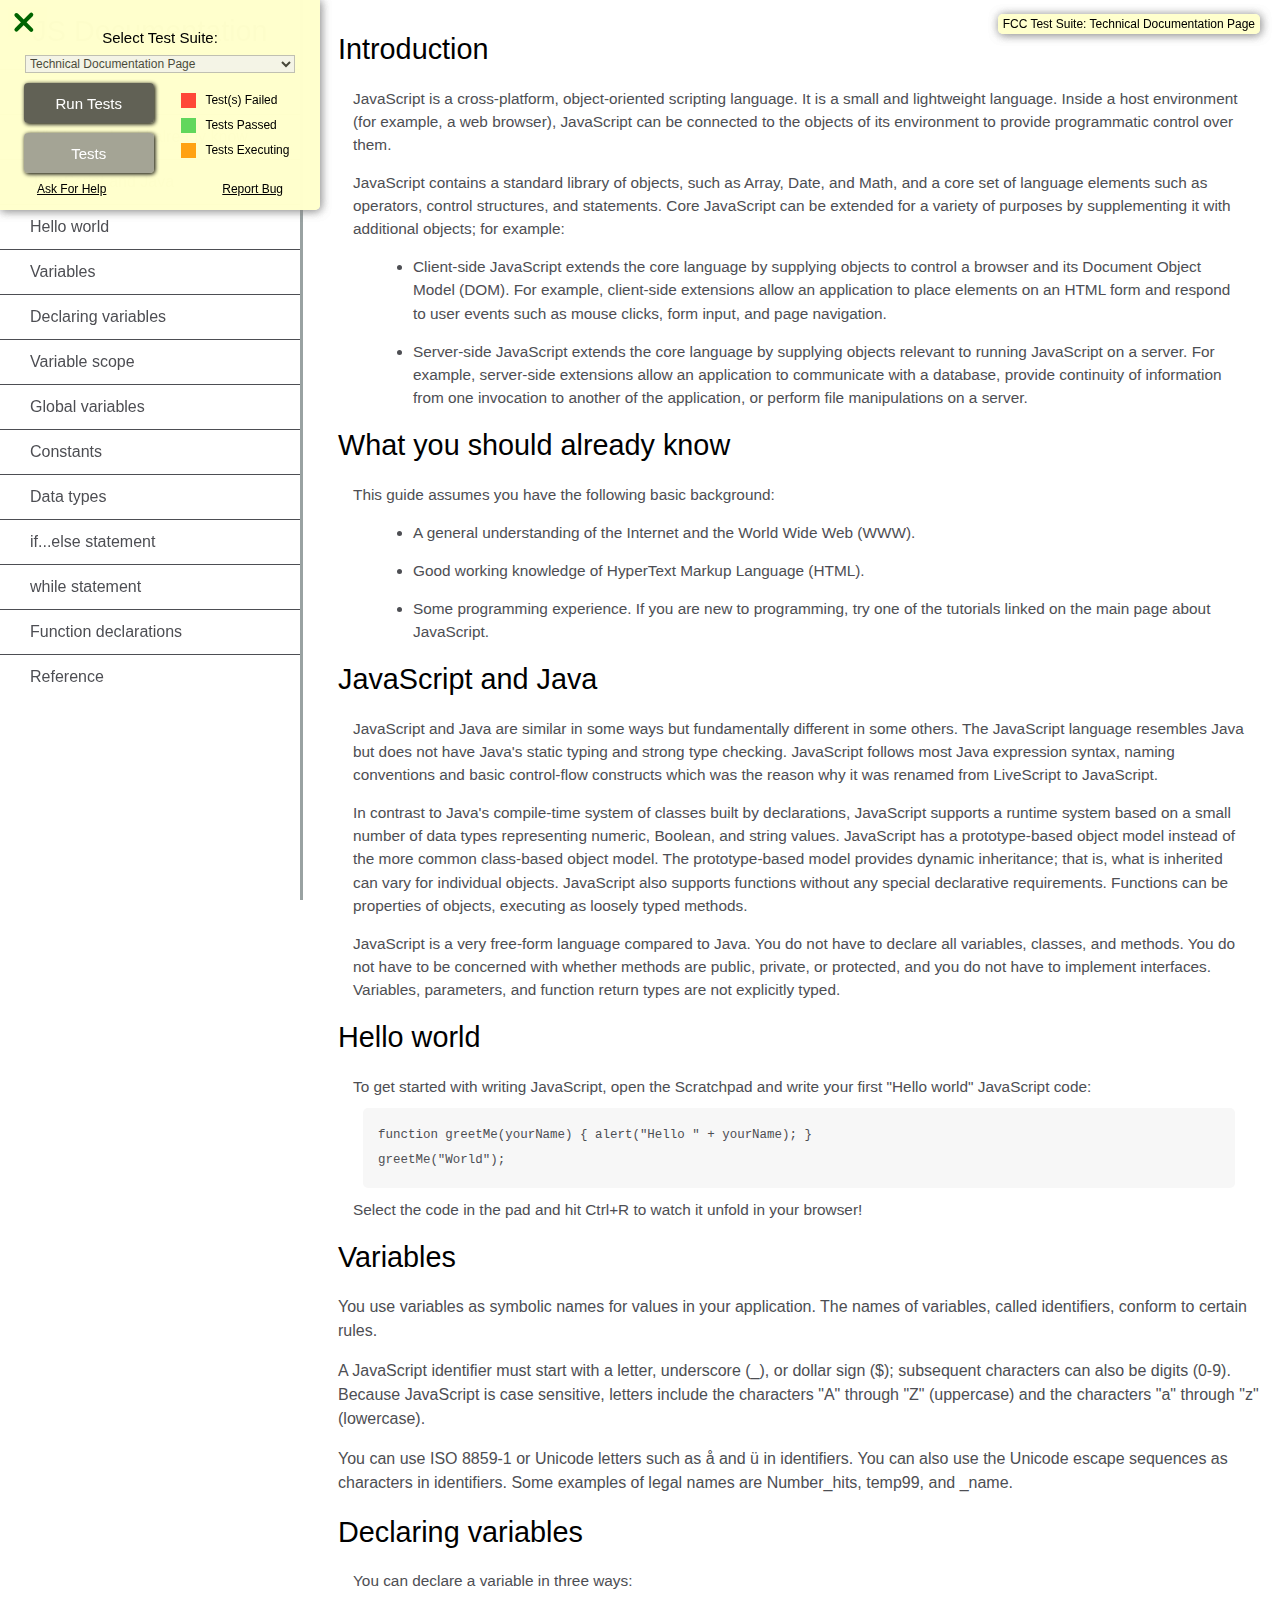
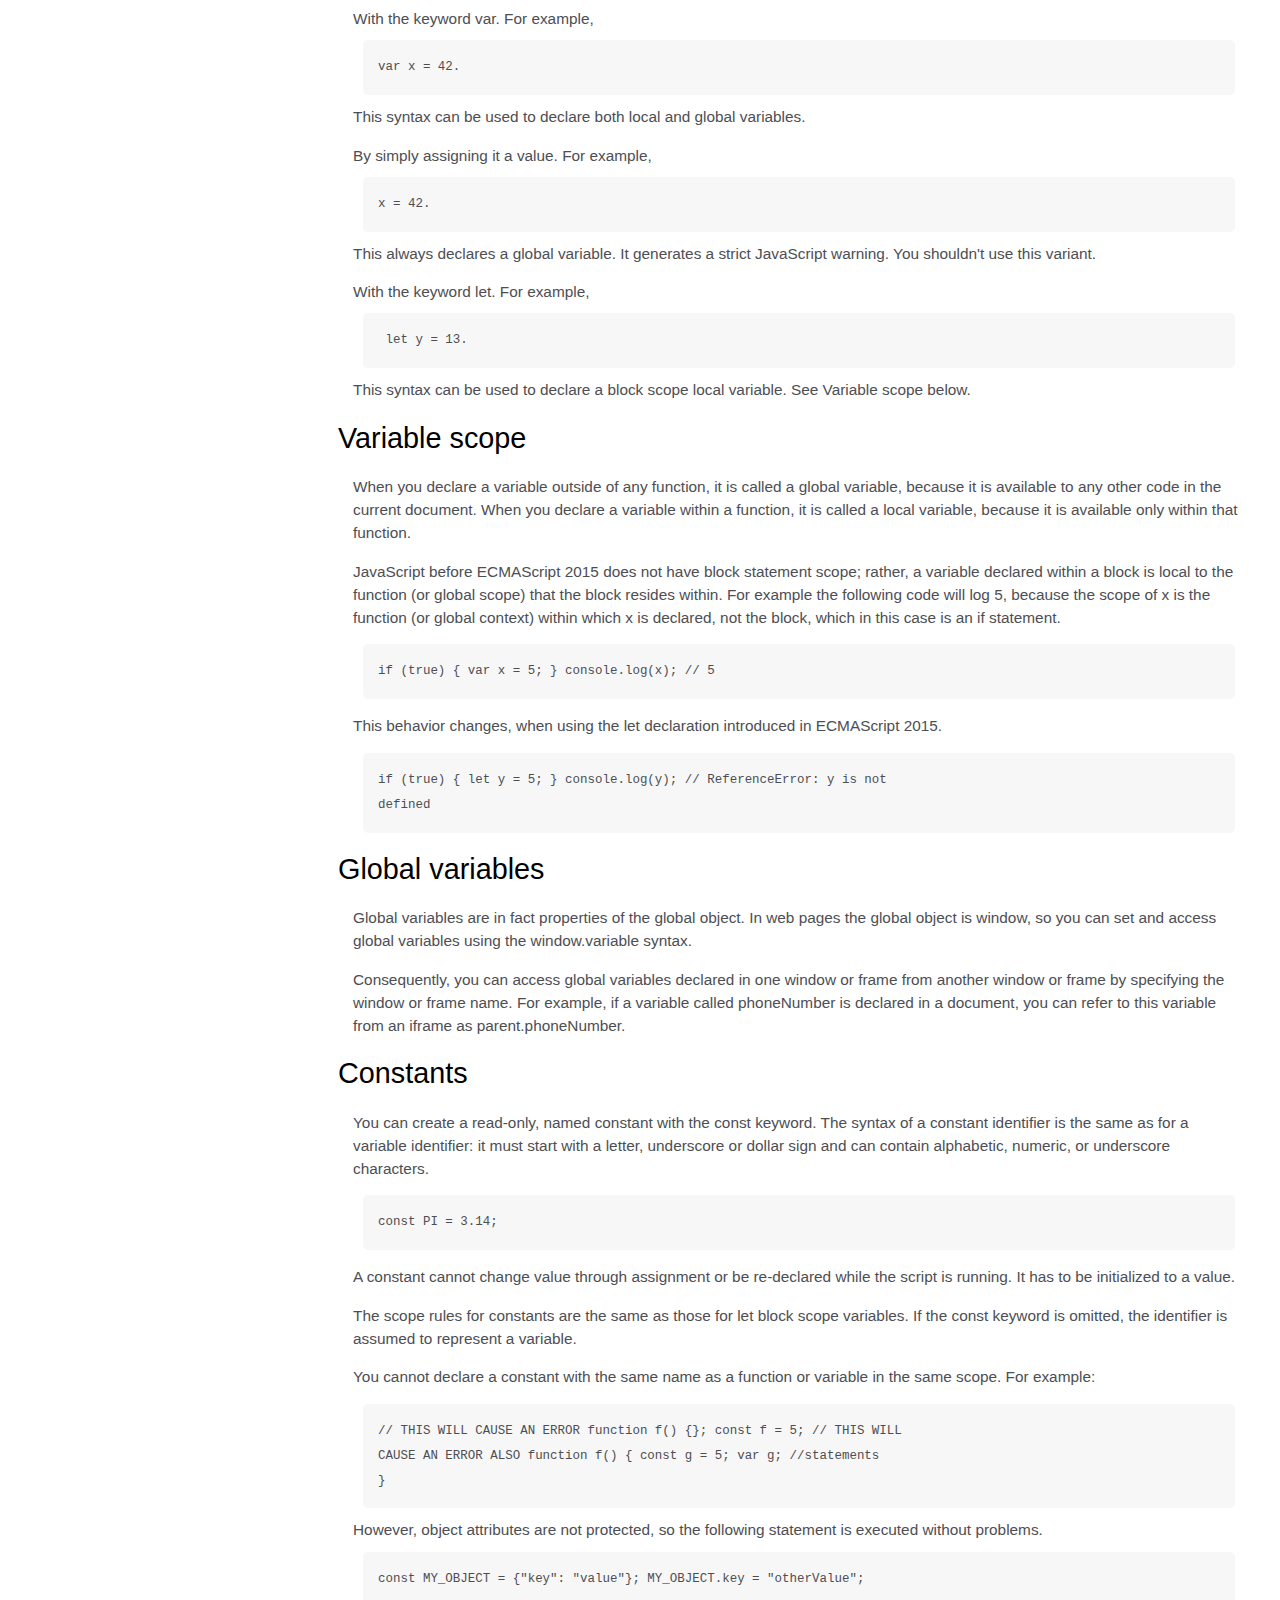
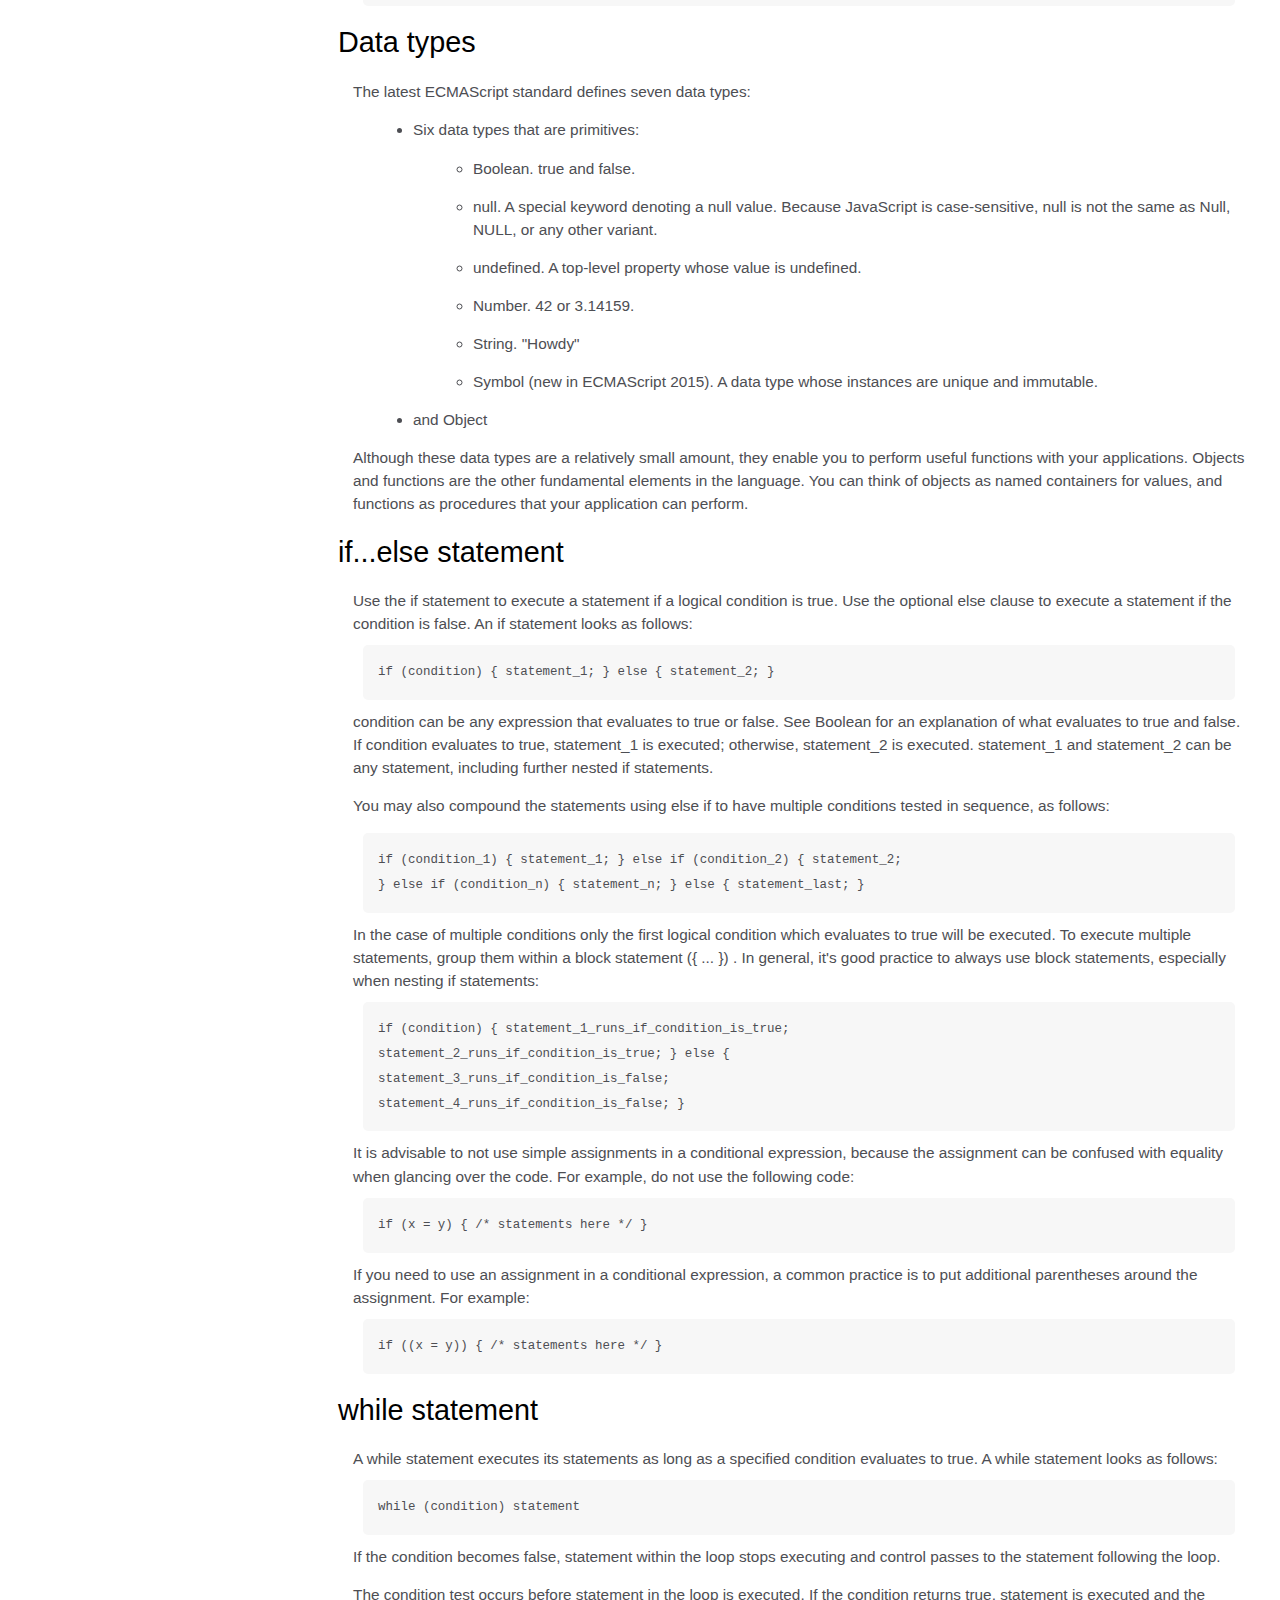
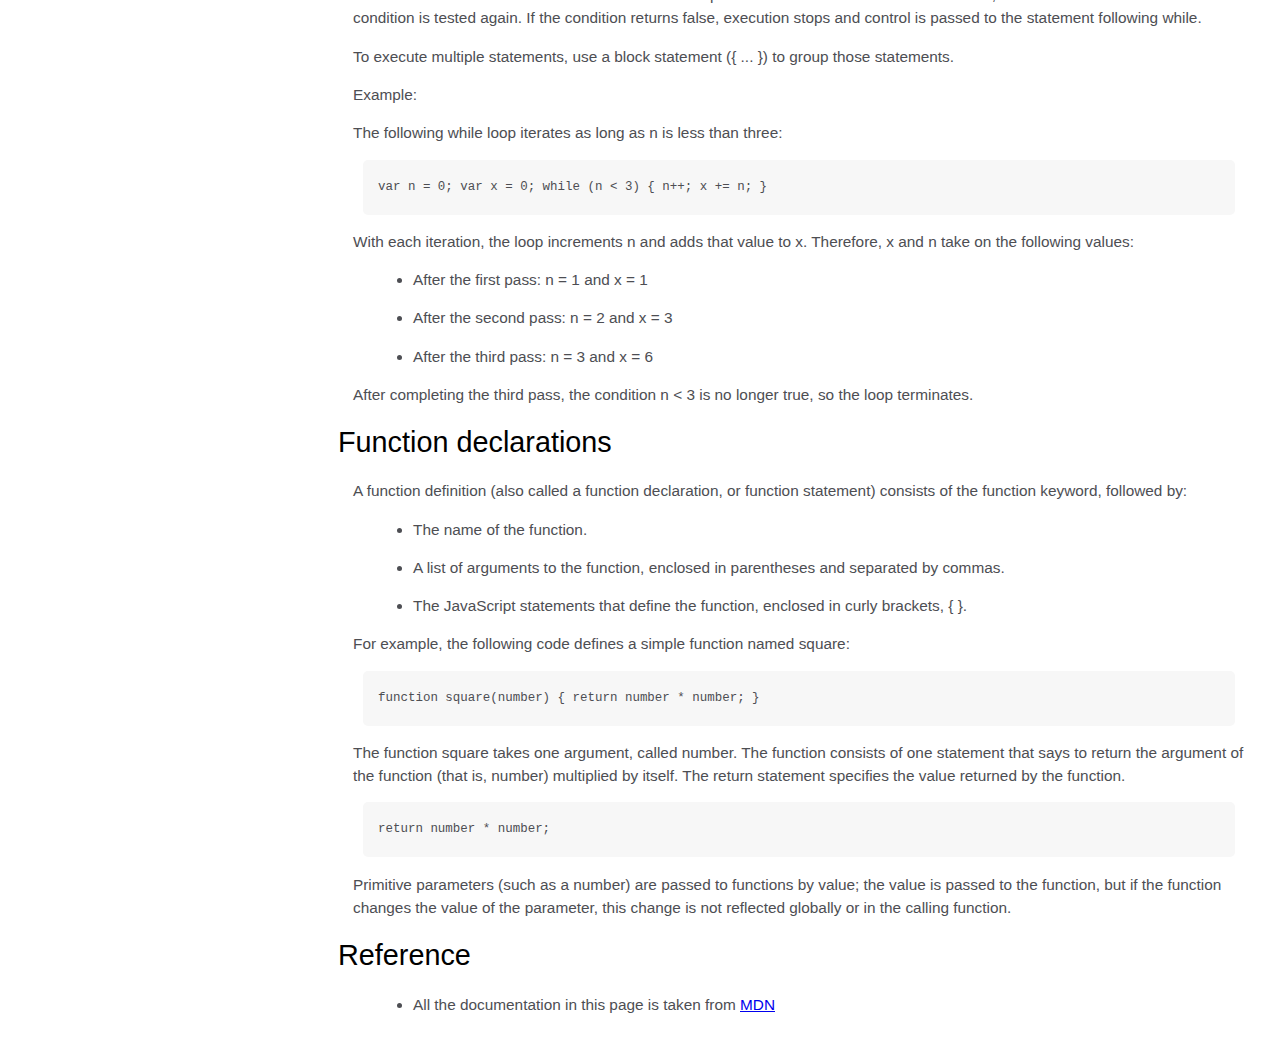
<file: Webpages/documentpage/index_files/QWyrWqN.html>
<!DOCTYPE html>
<!-- saved from url=(0050)https://cdpn.io/manorama_upadhyay/fullpage/QWyrWqN -->
<html lang="en"><head><meta http-equiv="Content-Type" content="text/html; charset=UTF-8">

<link rel="apple-touch-icon" type="image/png" href="https://static.codepen.io/assets/favicon/apple-touch-icon-5ae1a0698dcc2402e9712f7d01ed509a57814f994c660df9f7a952f3060705ee.png">
<meta name="apple-mobile-web-app-title" content="CodePen">
<link rel="shortcut icon" type="image/x-icon" href="https://static.codepen.io/assets/favicon/favicon-aec34940fbc1a6e787974dcd360f2c6b63348d4b1f4e06c77743096d55480f33.ico">
<link rel="mask-icon" type="" href="https://static.codepen.io/assets/favicon/logo-pin-8f3771b1072e3c38bd662872f6b673a722f4b3ca2421637d5596661b4e2132cc.svg" color="#111">
<title>CodePen - Fork Me! FCC: Test Suite Template</title>
<style>
html,
body {
  min-width: 290px;
  color: #4d4e53;
  background-color: #ffffff;
  font-family: "Open Sans", Arial, sans-serif;
  line-height: 1.5;
}
#navbar {
  position: fixed;
  min-width: 290px;
  top: 0px;
  left: 0px;
  width: 300px;
  height: 100%;
  border-right: solid;
  border-color: rgba(0, 22, 22, 0.4);
}
header {
  color: black;
  margin: 10px;
  text-align: center;
  font-size: 1.8em;
  font-weight: thin;
}
#main-doc header {
  text-align: left;
  margin: 0px;
}
#navbar ul {
  height: 88%;
  padding: 0;
  overflow-y: auto;
  overflow-x: hidden;
}
#navbar li {
  color: #4d4e53;
  border-top: 1px solid;
  list-style: none;
  position: relative;
  width: 100%;
}
#navbar a {
  display: block;
  padding: 10px 30px;
  color: #4d4e53;
  text-decoration: none;
  cursor: pointer;
}
#main-doc {
  position: absolute;
  margin-left: 310px;
  padding: 20px;
  margin-bottom: 110px;
}
section article {
  color: #4d4e53;
  margin: 15px;
  font-size: 0.96em;
}
  section li {
  margin: 15px 0px 0px 20px;
}
code {
  display: block;
  text-align: left;
  white-space: pre;
  position: relative;
  word-break: normal;
  word-wrap: normal;
  line-height: 2;
  background-color: #f7f7f7;
  padding: 15px;
  margin: 10px;
  border-radius: 5px;
}
@media only screen and (max-width: 815px) {
  /* For mobile phones: */
  #navbar ul {
    border: 1px solid;
    height: 207px;
  }
   #navbar {
    background-color: white;
    position: absolute;
    top: 0;
    padding: 0;
    margin: 0;
    width: 100%;
    max-height: 275px;
    border: none;
    z-index: 1;
    border-bottom: 2px solid;
  }
   #main-doc {
    position: relative;
    margin-left: 0px;
    margin-top: 270px;
  }
}
@media only screen and (max-width: 400px) {
  #main-doc {
    margin-left: -10px;
  }

  code {
    margin-left: -20px;
    width: 100%;
    padding: 15px;
    padding-left: 10px;
    padding-right: 45px;
    min-width: 233px;
  }
}
</style>
<script>
  window.console = window.console || function(t) {};
</script>
<script>
  if (document.location.search.match(/type=embed/gi)) {
    window.parent.postMessage("resize", "*");
  }
</script>
</head>
<body translate="no">
<script src="./bundle.js.download"></script><div id="fcc_test_suite_wrapper" style="position: relative !important; z-index: 99999 !important;"></div>


<link rel="apple-touch-icon" type="image/png" href="https://static.codepen.io/assets/favicon/apple-touch-icon-5ae1a0698dcc2402e9712f7d01ed509a57814f994c660df9f7a952f3060705ee.png">
<meta name="apple-mobile-web-app-title" content="CodePen">
<link rel="shortcut icon" type="image/x-icon" href="https://static.codepen.io/assets/favicon/favicon-aec34940fbc1a6e787974dcd360f2c6b63348d4b1f4e06c77743096d55480f33.ico">
<link rel="mask-icon" type="" href="https://static.codepen.io/assets/favicon/logo-pin-8f3771b1072e3c38bd662872f6b673a722f4b3ca2421637d5596661b4e2132cc.svg" color="#111">
<title>CodePen - FCC: Technical Documentation Page</title>
<style>

</style>
<script>
  window.console = window.console || function(t) {};
</script>
<script>
  if (document.location.search.match(/type=embed/gi)) {
    window.parent.postMessage("resize", "*");
  }
</script>


<nav id="navbar">
<header>JS Documentation</header>
<ul>
<li><a class="nav-link" href="https://cdpn.io/manorama_upadhyay/fullpage/QWyrWqN#Introduction">Introduction</a></li>
<li>
<a class="nav-link" href="https://cdpn.io/manorama_upadhyay/fullpage/QWyrWqN#What_you_should_already_know">What you should already know</a>
</li>
<li>
<a class="nav-link" href="https://cdpn.io/manorama_upadhyay/fullpage/QWyrWqN#JavaScript_and_Java">JavaScript and Java</a>
</li>
<li><a class="nav-link" href="https://cdpn.io/manorama_upadhyay/fullpage/QWyrWqN#Hello_world">Hello world</a></li>
<li><a class="nav-link" href="https://cdpn.io/manorama_upadhyay/fullpage/QWyrWqN#Variables">Variables</a></li>
<li>
<a class="nav-link" href="https://cdpn.io/manorama_upadhyay/fullpage/QWyrWqN#Declaring_variables">Declaring variables</a>
</li>
<li><a class="nav-link" href="https://cdpn.io/manorama_upadhyay/fullpage/QWyrWqN#Variable_scope">Variable scope</a></li>
<li><a class="nav-link" href="https://cdpn.io/manorama_upadhyay/fullpage/QWyrWqN#Global_variables">Global variables</a></li>
<li><a class="nav-link" href="https://cdpn.io/manorama_upadhyay/fullpage/QWyrWqN#Constants">Constants</a></li>
<li><a class="nav-link" href="https://cdpn.io/manorama_upadhyay/fullpage/QWyrWqN#Data_types">Data types</a></li>
<li>
<a class="nav-link" href="https://cdpn.io/manorama_upadhyay/fullpage/QWyrWqN#if...else_statement">if...else statement</a>
</li>
<li><a class="nav-link" href="https://cdpn.io/manorama_upadhyay/fullpage/QWyrWqN#while_statement">while statement</a></li>
<li>
<a class="nav-link" href="https://cdpn.io/manorama_upadhyay/fullpage/QWyrWqN#Function_declarations">Function declarations</a>
</li>
<li><a class="nav-link" href="https://cdpn.io/manorama_upadhyay/fullpage/QWyrWqN#Reference">Reference</a></li>
</ul>
</nav>
<main id="main-doc">
<section class="main-section" id="Introduction">
<header>Introduction</header>
<article>
<p>
JavaScript is a cross-platform, object-oriented scripting language. It
is a small and lightweight language. Inside a host environment (for
example, a web browser), JavaScript can be connected to the objects of
its environment to provide programmatic control over them.
</p>
<p>
JavaScript contains a standard library of objects, such as Array, Date,
and Math, and a core set of language elements such as operators, control
structures, and statements. Core JavaScript can be extended for a
variety of purposes by supplementing it with additional objects; for
example:
</p>
<ul>
<li>
Client-side JavaScript extends the core language by supplying objects
to control a browser and its Document Object Model (DOM). For example,
client-side extensions allow an application to place elements on an
HTML form and respond to user events such as mouse clicks, form input,
and page navigation.
</li>
<li>
Server-side JavaScript extends the core language by supplying objects
relevant to running JavaScript on a server. For example, server-side
extensions allow an application to communicate with a database,
provide continuity of information from one invocation to another of
the application, or perform file manipulations on a server.
</li>
</ul>
</article>
</section>
<section class="main-section" id="What_you_should_already_know">
<header>What you should already know</header>
<article>
<p>This guide assumes you have the following basic background:</p>
<ul>
<li>
A general understanding of the Internet and the World Wide Web (WWW).
</li>
<li>Good working knowledge of HyperText Markup Language (HTML).</li>
<li>
Some programming experience. If you are new to programming, try one of
the tutorials linked on the main page about JavaScript.
</li>
</ul>
</article>
</section>
<section class="main-section" id="JavaScript_and_Java">
<header>JavaScript and Java</header>
<article>
<p>
JavaScript and Java are similar in some ways but fundamentally different
in some others. The JavaScript language resembles Java but does not have
Java's static typing and strong type checking. JavaScript follows most
Java expression syntax, naming conventions and basic control-flow
constructs which was the reason why it was renamed from LiveScript to
JavaScript.
</p>
<p>
In contrast to Java's compile-time system of classes built by
declarations, JavaScript supports a runtime system based on a small
number of data types representing numeric, Boolean, and string values.
JavaScript has a prototype-based object model instead of the more common
class-based object model. The prototype-based model provides dynamic
inheritance; that is, what is inherited can vary for individual objects.
JavaScript also supports functions without any special declarative
requirements. Functions can be properties of objects, executing as
loosely typed methods.
</p>
<p>
JavaScript is a very free-form language compared to Java. You do not
have to declare all variables, classes, and methods. You do not have to
be concerned with whether methods are public, private, or protected, and
you do not have to implement interfaces. Variables, parameters, and
function return types are not explicitly typed.
</p>
</article>
</section>
<section class="main-section" id="Hello_world">
<header>Hello world</header>
<article>
To get started with writing JavaScript, open the Scratchpad and write your
first "Hello world" JavaScript code:
<code>function greetMe(yourName) { alert("Hello " + yourName); }
greetMe("World");
</code>
Select the code in the pad and hit Ctrl+R to watch it unfold in your
browser!
</article>
</section>
<section class="main-section" id="Variables">
<header>Variables</header>
<p>
You use variables as symbolic names for values in your application. The
names of variables, called identifiers, conform to certain rules.
</p>
<p>
A JavaScript identifier must start with a letter, underscore (_), or
dollar sign ($); subsequent characters can also be digits (0-9). Because
JavaScript is case sensitive, letters include the characters "A" through
"Z" (uppercase) and the characters "a" through "z" (lowercase).
</p>
<p>
You can use ISO 8859-1 or Unicode letters such as å and ü in identifiers.
You can also use the Unicode escape sequences as characters in
identifiers. Some examples of legal names are Number_hits, temp99, and
_name.
</p>
</section>
<section class="main-section" id="Declaring_variables">
<header>Declaring variables</header>
<article>
You can declare a variable in three ways:
<p>
With the keyword var. For example, <code>var x = 42.</code> This syntax
can be used to declare both local and global variables.
</p>
<p>
By simply assigning it a value. For example, <code>x = 42.</code> This
always declares a global variable. It generates a strict JavaScript
warning. You shouldn't use this variant.
</p>
<p>
With the keyword let. For example,<code> let y = 13.</code> This syntax
can be used to declare a block scope local variable. See Variable scope
below.
</p>
</article>
</section>
<section class="main-section" id="Variable_scope">
<header>Variable scope</header>
<article>
<p>
When you declare a variable outside of any function, it is called a
global variable, because it is available to any other code in the
current document. When you declare a variable within a function, it is
called a local variable, because it is available only within that
function.
</p>
<p>
JavaScript before ECMAScript 2015 does not have block statement scope;
rather, a variable declared within a block is local to the function (or
global scope) that the block resides within. For example the following
code will log 5, because the scope of x is the function (or global
context) within which x is declared, not the block, which in this case
is an if statement.
</p>
<code>if (true) { var x = 5; } console.log(x); // 5</code>
<p>
This behavior changes, when using the let declaration introduced in
ECMAScript 2015.
</p>
<code>if (true) { let y = 5; } console.log(y); // ReferenceError: y is not
defined</code>
</article>
</section>
<section class="main-section" id="Global_variables">
<header>Global variables</header>
<article>
<p>
Global variables are in fact properties of the global object. In web
pages the global object is window, so you can set and access global
variables using the window.variable syntax.
</p>
<p>
Consequently, you can access global variables declared in one window or
frame from another window or frame by specifying the window or frame
name. For example, if a variable called phoneNumber is declared in a
document, you can refer to this variable from an iframe as
parent.phoneNumber.
</p>
</article>
</section>
<section class="main-section" id="Constants">
<header>Constants</header>
<article>
<p>
You can create a read-only, named constant with the const keyword. The
syntax of a constant identifier is the same as for a variable
identifier: it must start with a letter, underscore or dollar sign and
can contain alphabetic, numeric, or underscore characters.
</p>
<code>const PI = 3.14;</code>
<p>
A constant cannot change value through assignment or be re-declared
while the script is running. It has to be initialized to a value.
</p>
<p>
The scope rules for constants are the same as those for let block scope
variables. If the const keyword is omitted, the identifier is assumed to
represent a variable.
</p>
<p>
You cannot declare a constant with the same name as a function or
variable in the same scope. For example:
</p>
<code>// THIS WILL CAUSE AN ERROR function f() {}; const f = 5; // THIS WILL
CAUSE AN ERROR ALSO function f() { const g = 5; var g; //statements
}</code>
However, object attributes are not protected, so the following statement
is executed without problems.
<code>const MY_OBJECT = {"key": "value"}; MY_OBJECT.key = "otherValue";</code>
</article>
</section>
<section class="main-section" id="Data_types">
<header>Data types</header>
<article>
<p>The latest ECMAScript standard defines seven data types:</p>
<ul>
<li>
<p>Six data types that are primitives:</p>
<ul>
<li>Boolean. true and false.</li>
<li>
null. A special keyword denoting a null value. Because JavaScript
is case-sensitive, null is not the same as Null, NULL, or any
other variant.
</li>
<li>undefined. A top-level property whose value is undefined.</li>
<li>Number. 42 or 3.14159.</li>
<li>String. "Howdy"</li>
<li>
Symbol (new in ECMAScript 2015). A data type whose instances are
unique and immutable.
</li>
</ul>
</li>
<li>and Object</li>
</ul>
Although these data types are a relatively small amount, they enable you
to perform useful functions with your applications. Objects and functions
are the other fundamental elements in the language. You can think of
objects as named containers for values, and functions as procedures that
your application can perform.
</article>
</section>
<section class="main-section" id="if...else_statement">
<header>if...else statement</header>
<article>
Use the if statement to execute a statement if a logical condition is
true. Use the optional else clause to execute a statement if the condition
is false. An if statement looks as follows:
<code>if (condition) { statement_1; } else { statement_2; }</code>
condition can be any expression that evaluates to true or false. See
Boolean for an explanation of what evaluates to true and false. If
condition evaluates to true, statement_1 is executed; otherwise,
statement_2 is executed. statement_1 and statement_2 can be any statement,
including further nested if statements.
<p>
You may also compound the statements using else if to have multiple
conditions tested in sequence, as follows:
</p>
<code>if (condition_1) { statement_1; } else if (condition_2) { statement_2;
} else if (condition_n) { statement_n; } else { statement_last; }
</code>
In the case of multiple conditions only the first logical condition which
evaluates to true will be executed. To execute multiple statements, group
them within a block statement ({ ... }) . In general, it's good practice
to always use block statements, especially when nesting if statements:
<code>if (condition) { statement_1_runs_if_condition_is_true;
statement_2_runs_if_condition_is_true; } else {
statement_3_runs_if_condition_is_false;
statement_4_runs_if_condition_is_false; }</code>
It is advisable to not use simple assignments in a conditional expression,
because the assignment can be confused with equality when glancing over
the code. For example, do not use the following code:
<code>if (x = y) { /* statements here */ }</code> If you need to use an
assignment in a conditional expression, a common practice is to put
additional parentheses around the assignment. For example:
<code>if ((x = y)) { /* statements here */ }</code>
</article>
</section>
<section class="main-section" id="while_statement">
<header>while statement</header>
<article>
A while statement executes its statements as long as a specified condition
evaluates to true. A while statement looks as follows:
<code>while (condition) statement</code> If the condition becomes false,
statement within the loop stops executing and control passes to the
statement following the loop.
<p>
The condition test occurs before statement in the loop is executed. If
the condition returns true, statement is executed and the condition is
tested again. If the condition returns false, execution stops and
control is passed to the statement following while.
</p>
<p>
To execute multiple statements, use a block statement ({ ... }) to group
those statements.
</p>
Example:
<p>The following while loop iterates as long as n is less than three:</p>
<code>var n = 0; var x = 0; while (n &lt; 3) { n++; x += n; }</code>
<p>
With each iteration, the loop increments n and adds that value to x.
Therefore, x and n take on the following values:
</p>
<ul>
<li>After the first pass: n = 1 and x = 1</li>
<li>After the second pass: n = 2 and x = 3</li>
<li>After the third pass: n = 3 and x = 6</li>
</ul>
<p>
After completing the third pass, the condition n &lt; 3 is no longer
true, so the loop terminates.
</p>
</article>
</section>
<section class="main-section" id="Function_declarations">
<header>Function declarations</header>
<article>
A function definition (also called a function declaration, or function
statement) consists of the function keyword, followed by:
<ul>
<li>The name of the function.</li>
<li>
A list of arguments to the function, enclosed in parentheses and
separated by commas.
</li>
<li>
The JavaScript statements that define the function, enclosed in curly
brackets, { }.
</li>
</ul>
<p>
For example, the following code defines a simple function named square:
</p>
<code>function square(number) { return number * number; }</code>
<p>
The function square takes one argument, called number. The function
consists of one statement that says to return the argument of the
function (that is, number) multiplied by itself. The return statement
specifies the value returned by the function.
</p>
<code>return number * number;</code>
<p>
Primitive parameters (such as a number) are passed to functions by
value; the value is passed to the function, but if the function changes
the value of the parameter, this change is not reflected globally or in
the calling function.
</p>
</article>
</section>
<section class="main-section" id="Reference">
<header>Reference</header>
<article>
<ul>
<li>
All the documentation in this page is taken from
<a href="https://developer.mozilla.org/en-US/docs/Web/JavaScript/Guide" target="_blank">MDN</a>
</li>
</ul>
</article>
</section>
</main>
<script src="./stopExecutionOnTimeout-157cd5b220a5c80d4ff8e0e70ac069bffd87a61252088146915e8726e5d9f147.js.download"></script>
<script src="./bundle.js.download"></script><div id="fcc_test_suite_wrapper" style="position: relative !important; z-index: 99999 !important;"></div><div id="fcc_test_suite_wrapper" style="position: relative !important; z-index: 99999 !important;"></div>
<script id="rendered-js">
// coded by @ChaituVR 

const projectName = 'technical-docs-page';
localStorage.setItem('example_project', 'Technical Docs Page');
//# sourceURL=pen.js
    </script>

<script src="./stopExecutionOnTimeout-157cd5b220a5c80d4ff8e0e70ac069bffd87a61252088146915e8726e5d9f147.js.download"></script>
<script id="rendered-js">
// !! IMPORTANT README:

// You may add additional external JS and CSS as needed to complete the project, however the current external resource MUST remain in place for the tests to work. BABEL must also be left in place. 

/***********
INSTRUCTIONS:
  - Select the project you would 
    like to complete from the dropdown 
    menu.
  - Click the "RUN TESTS" button to
    run the tests against the blank 
    pen.
  - Click the "TESTS" button to see 
    the individual test cases. 
    (should all be failing at first)
  - Start coding! As you fulfill each
    test case, you will see them go   
    from red to green.
  - As you start to build out your 
    project, when tests are failing, 
    you should get helpful errors 
    along the way!
    ************/

// PLEASE NOTE: Adding global style rules using the * selector, or by adding rules to body {..} or html {..}, or to all elements within body or html, i.e. h1 {..}, has the potential to pollute the test suite's CSS. Try adding: * { color: red }, for a quick example!

// Once you have read the above messages, you can delete all comments.
//# sourceURL=pen.js
    </script>


</body></html>
</file>
